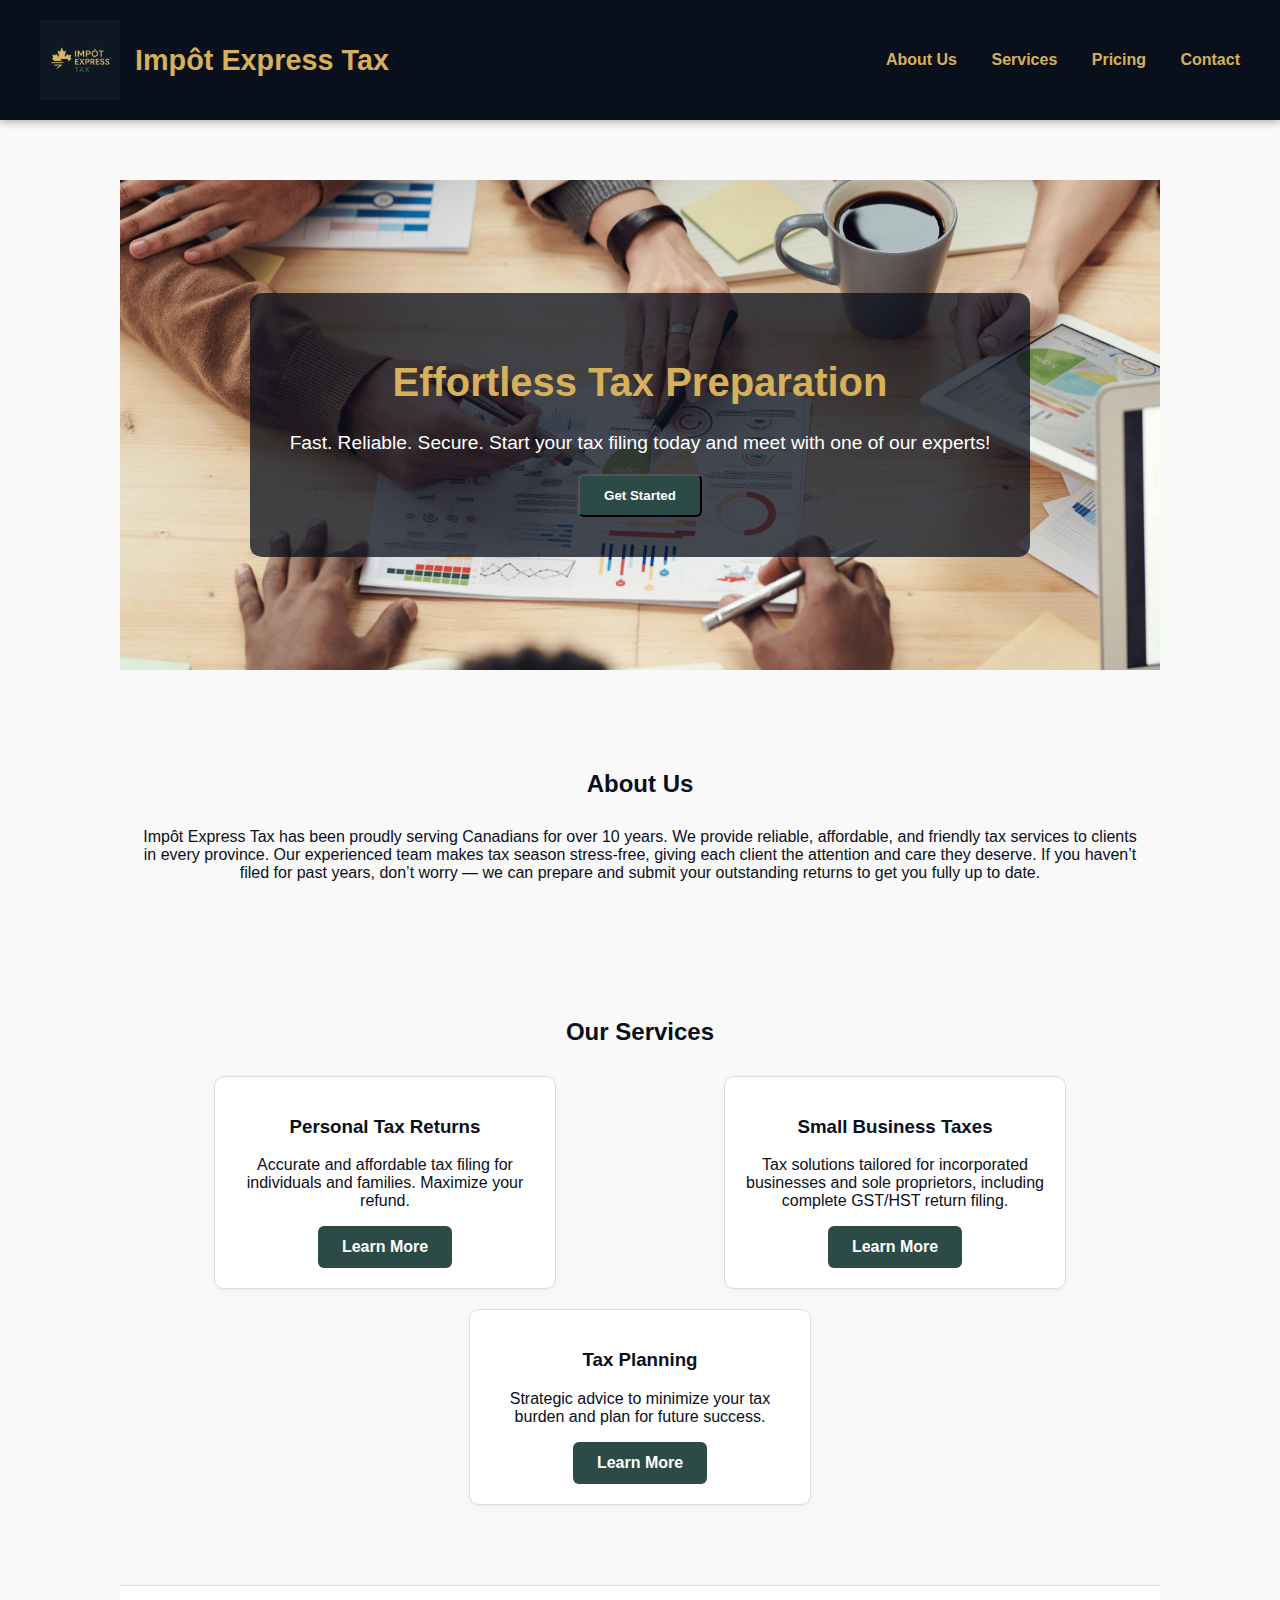
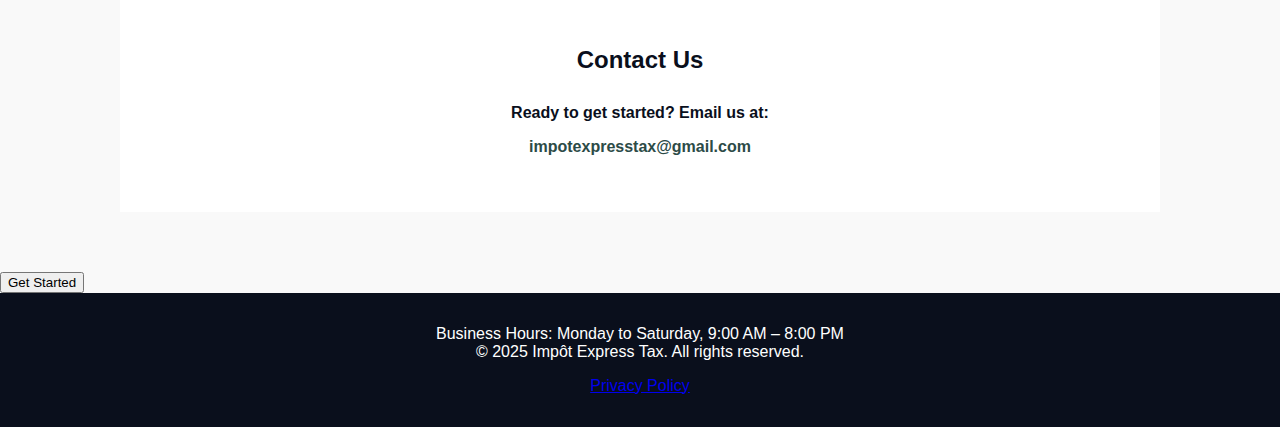
<file: index.html>
<!DOCTYPE html>
<html lang="en">
<head>
  <meta charset="UTF-8" />
  <meta name="viewport" content="width=device-width, initial-scale=1.0" />
  <title>Impots Gatineau - Impôt Express Tax</title>
  <meta name="description" content="Impôt Express Tax has been proudly serving Canadians for over 10 years. We are committed to delivering reliable, affordable, and friendly tax services to clients across Canada. Our experienced team takes pride in making tax season stress-free, ensuring every client receives the attention and care they deserve.">
  <link rel="icon" type="image/png" href="images/favicon.png" />
  <script async src="https://pagead2.googlesyndication.com/pagead/js/adsbygoogle.js?client=ca-pub-9794851000239292"
     crossorigin="anonymous"></script>
  <link rel="stylesheet" href="style.css" />
  <script type="application/ld+json">
{
  "@context": "https://schema.org",
  "@type": "LocalBusiness",
  "name": "Impôt Express Tax",
  "image": "https://YOUR_DOMAIN.com/images/logo.png",
  "url": "https://impotexpresstax.com",
  "email": "mailto:impotexpresstax@gmail.com",
  "addressCountry": "CA"
}
</script>
</head>
<body>
  <header>
    <div class="nav-container">
      <div class="branding">
        <img src="images/logo.png" alt="Impôt Express Tax Logo" class="logo" />
        <a href="index.html" class="business-name">Impôt Express Tax</a>
      </div>
      <nav>
        <a href="#about">About Us</a>
        <a href="#services">Services</a>
        <a href="pricing.html">Pricing</a>
        <a href="#contact">Contact</a>
      </nav>
    </div>
  </header>

  <section id="hero">
    <div class="hero-overlay">
      <h1>Effortless Tax Preparation</h1>
      <p>Fast. Reliable. Secure. Start your tax filing today and meet with one of our experts!</p>
      <!-- Hero Get Started Button -->
      <button id="getStartedBtnHero" class="button">Get Started</button>
    </div>
  </section>

  <section id="about">
    <h2>About Us</h2>
    <p>Impôt Express Tax has been proudly serving Canadians for over 10 years. We provide reliable, affordable, and friendly tax services to clients in every province. Our experienced team makes tax season stress-free, giving each client the attention and care they deserve. If you haven’t filed for past years, don’t worry — we can prepare and submit your outstanding returns to get you fully up to date.</p>
  </section>

  <section id="services">
    <h2>Our Services</h2>
    <div class="service-list">
      <div class="service-item">
        <h3>Personal Tax Returns</h3>
        <p>Accurate and affordable tax filing for individuals and families. Maximize your refund.</p>
        <a class="learn-button" href="personal-tax.html">Learn More</a>
      </div>
      <div class="service-item">
        <h3>Small Business Taxes</h3>
        <p>Tax solutions tailored for incorporated businesses and sole proprietors, including complete GST/HST return filing.</p>
        <a class="learn-button" href="business-tax.html">Learn More</a>
      </div>
      <div class="service-item">
        <h3>Tax Planning</h3>
        <p>Strategic advice to minimize your tax burden and plan for future success.</p>
        <a class="learn-button" href="tax-planning.html">Learn More</a>
      </div>
    </div>
  </section>

  <section id="contact">
    <h2>Contact Us</h2>
    <p><strong>Ready to get started? Email us at:</strong></p>
    <p><a href="mailto:impotexpresstax@gmail.com">impotexpresstax@gmail.com</a></p>
  </section>

<!-- Floating Get Started Button -->
<button id="getStartedBtn" class="floating-btn">Get Started</button>

<!-- Popup Form -->
<div id="popupForm" class="popup-overlay">
  <div class="popup-content">
    <span class="close-btn" id="closePopup">&times;</span>
    <h2>Get Started</h2>
    <p>Fill out your details and we’ll get back to you shortly.</p>
    <form action="https://getform.io/f/azygyyqb" method="POST">
      <input type="text" name="name" placeholder="Your Name" required>
      <input type="email" name="email" placeholder="Your Email" required>
      <textarea name="message" placeholder="What type of service are you looking for? (Business, Personal, or Tax Planning)" rows="4" required></textarea>
      <button type="submit">Submit</button>
    </form>
  </div>
</div>

<script>
  const popupForm = document.getElementById('popupForm');
  const closePopup = document.getElementById('closePopup');

  // Buttons: floating and hero
  const getStartedBtns = [
    document.getElementById('getStartedBtn'),      // floating
    document.getElementById('getStartedBtnHero')  // hero
  ];

  // Hide popup initially
  popupForm.style.display = 'none';

  // Show popup when any Get Started button is clicked
  getStartedBtns.forEach(btn => {
    if (btn) {
      btn.addEventListener('click', () => {
        popupForm.style.display = 'flex';
      });
    }
  });

  // Close popup when clicking close button
  closePopup.addEventListener('click', () => {
    popupForm.style.display = 'none';
  });

  // Close popup when clicking outside the content
  window.addEventListener('click', (e) => {
    if (e.target === popupForm) {
      popupForm.style.display = 'none';
    }
  });
</script>
  
<footer>
  <p>Business Hours: Monday to Saturday, 9:00 AM – 8:00 PM<br>
  &copy; 2025 Impôt Express Tax. All rights reserved.</p>
  <p><a href="privacy.html">Privacy Policy</a></p>
</footer>
</body>
</html>
</file>
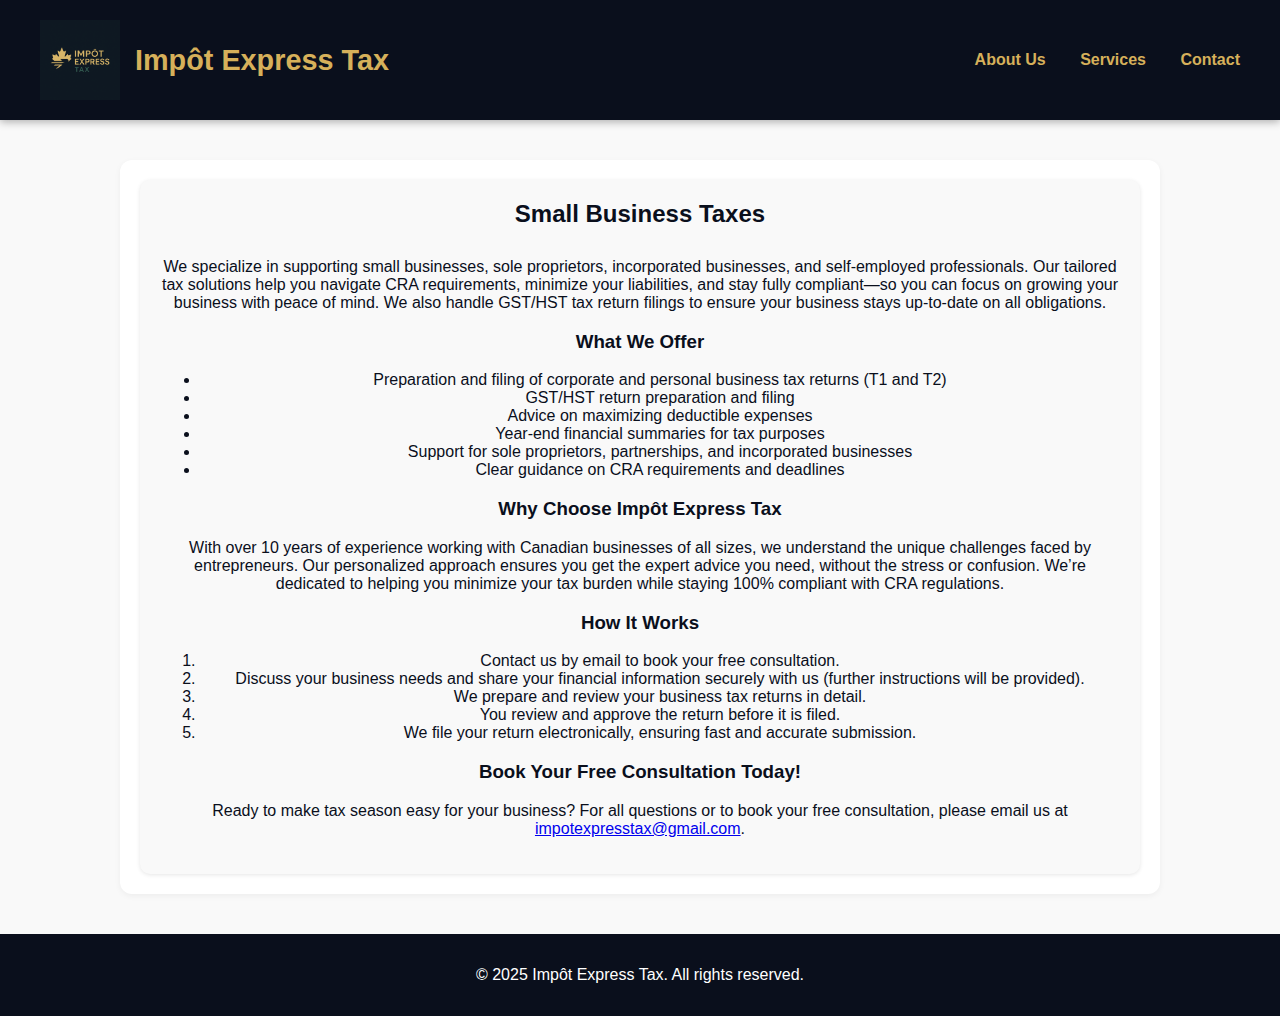
<file: business-tax.html>
<!DOCTYPE html>
<html lang="en">
<head>
  <meta charset="UTF-8" />
  <meta name="viewport" content="width=device-width, initial-scale=1.0" />
  <title>Small Business Taxes - Impôt Express Tax</title>
  <link rel="icon" type="image/png" href="images/favicon.png" />
  <script async src="https://pagead2.googlesyndication.com/pagead/js/adsbygoogle.js?client=ca-pub-9794851000239292"
     crossorigin="anonymous"></script>
  <link rel="stylesheet" href="style.css" />
</head>
<body>
  <header>
    <div class="nav-container">
      <div class="branding">
        <img src="images/logo.png" alt="Impôt Express Tax Logo" class="logo" />
        <a href="index.html" class="business-name">Impôt Express Tax</a>
      </div>
      <nav>
        <a href="index.html#about">About Us</a>
        <a href="index.html#services">Services</a>
        <a href="index.html#contact">Contact</a>
      </nav>
    </div>
  </header>

  <section class="subpage-content">
    <div class="subpage-text">
      <h2>Small Business Taxes</h2>
      <p>We specialize in supporting small businesses, sole proprietors, incorporated businesses, and self-employed professionals. Our tailored tax solutions help you navigate CRA requirements, minimize your liabilities, and stay fully compliant—so you can focus on growing your business with peace of mind. We also handle GST/HST tax return filings to ensure your business stays up-to-date on all obligations.</p>

  <h3>What We Offer</h3>
  <ul>
    <li>Preparation and filing of corporate and personal business tax returns (T1 and T2)</li>
    <li>GST/HST return preparation and filing</li>
    <li>Advice on maximizing deductible expenses</li>
    <li>Year-end financial summaries for tax purposes</li>
    <li>Support for sole proprietors, partnerships, and incorporated businesses</li>
    <li>Clear guidance on CRA requirements and deadlines</li>
  </ul>

  <h3>Why Choose Impôt Express Tax</h3>
  <p>With over 10 years of experience working with Canadian businesses of all sizes, we understand the unique challenges faced by entrepreneurs. Our personalized approach ensures you get the expert advice you need, without the stress or confusion. We’re dedicated to helping you minimize your tax burden while staying 100% compliant with CRA regulations.</p>

  <h3>How It Works</h3>
  <ol>
    <li>Contact us by email to book your free consultation.</li>
    <li>Discuss your business needs and share your financial information securely with us (further instructions will be provided).</li>
    <li>We prepare and review your business tax returns in detail.</li>
    <li>You review and approve the return before it is filed.</li>
    <li>We file your return electronically, ensuring fast and accurate submission.</li>
  </ol>

  <h3>Book Your Free Consultation Today!</h3>
  <p>Ready to make tax season easy for your business? For all questions or to book your free consultation, please email us at <a href="mailto:impotexpresstax@gmail.com">impotexpresstax@gmail.com</a>.</p>
    </div>  
  </section>

  <footer>
    <p>&copy; 2025 Impôt Express Tax. All rights reserved.</p>
  </footer>
</body>
</html>
</file>
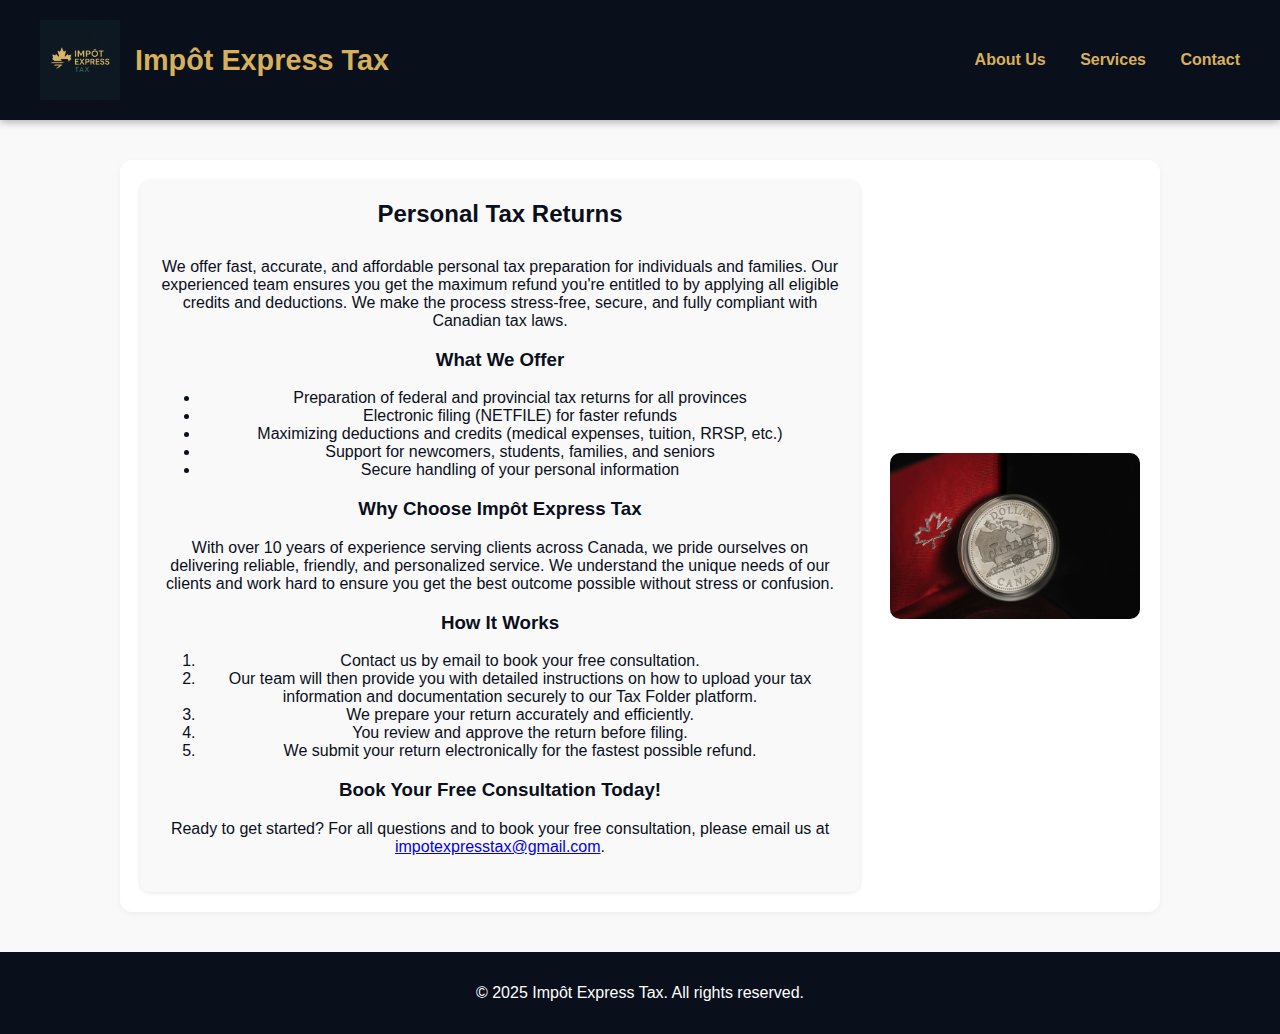
<file: personal-tax.html>
<!DOCTYPE html>
<html lang="en">
<head>
  <meta charset="UTF-8" />
  <meta name="viewport" content="width=device-width, initial-scale=1.0" />
  <title>Personal Tax Returns - Impôt Express Tax</title>
  <link rel="icon" type="image/png" href="images/favicon.png" />
  <script async src="https://pagead2.googlesyndication.com/pagead/js/adsbygoogle.js?client=ca-pub-9794851000239292"
     crossorigin="anonymous"></script>
  <link rel="stylesheet" href="style.css" />
</head>
<body>
  <header>
    <div class="nav-container">
      <div class="branding">
        <img src="images/logo.png" alt="Impôt Express Tax Logo" class="logo" />
        <a href="index.html" class="business-name">Impôt Express Tax</a>
      </div>
      <nav>
        <a href="index.html#about">About Us</a>
        <a href="index.html#services">Services</a>
        <a href="index.html#contact">Contact</a>
      </nav>
    </div>
  </header>

  <section class="subpage-content">
    <div class="subpage-text">
      <h2>Personal Tax Returns</h2>
      <p>We offer fast, accurate, and affordable personal tax preparation for individuals and families. Our experienced team ensures you get the maximum refund you're entitled to by applying all eligible credits and deductions. We make the process stress-free, secure, and fully compliant with Canadian tax laws.</p>

  <h3>What We Offer</h3>
  <ul>
    <li>Preparation of federal and provincial tax returns for all provinces</li>
    <li>Electronic filing (NETFILE) for faster refunds</li>
    <li>Maximizing deductions and credits (medical expenses, tuition, RRSP, etc.)</li>
    <li>Support for newcomers, students, families, and seniors</li>
    <li>Secure handling of your personal information</li>
  </ul>

  <h3>Why Choose Impôt Express Tax</h3>
  <p>With over 10 years of experience serving clients across Canada, we pride ourselves on delivering reliable, friendly, and personalized service. We understand the unique needs of our clients and work hard to ensure you get the best outcome possible without stress or confusion.</p>

  <h3>How It Works</h3>
  <ol>
    <li>Contact us by email to book your free consultation.</li>
    <li>Our team will then provide you with detailed instructions on how to upload your tax information and documentation securely to our Tax Folder platform.</li>
    <li>We prepare your return accurately and efficiently.</li>
    <li>You review and approve the return before filing.</li>
    <li>We submit your return electronically for the fastest possible refund.</li>
  </ol>

  <h3>Book Your Free Consultation Today!</h3>
  <p>Ready to get started? For all questions and to book your free consultation, please email us at <a href="mailto:impotexpresstax@gmail.com">impotexpresstax@gmail.com</a>.</p>
    </div>
    <img src="images/personal-tax.jpg" alt="Personal Tax Service">
  </section>

  <footer>
    <p>&copy; 2025 Impôt Express Tax. All rights reserved.</p>
  </footer>
</body>
</html>
</file>
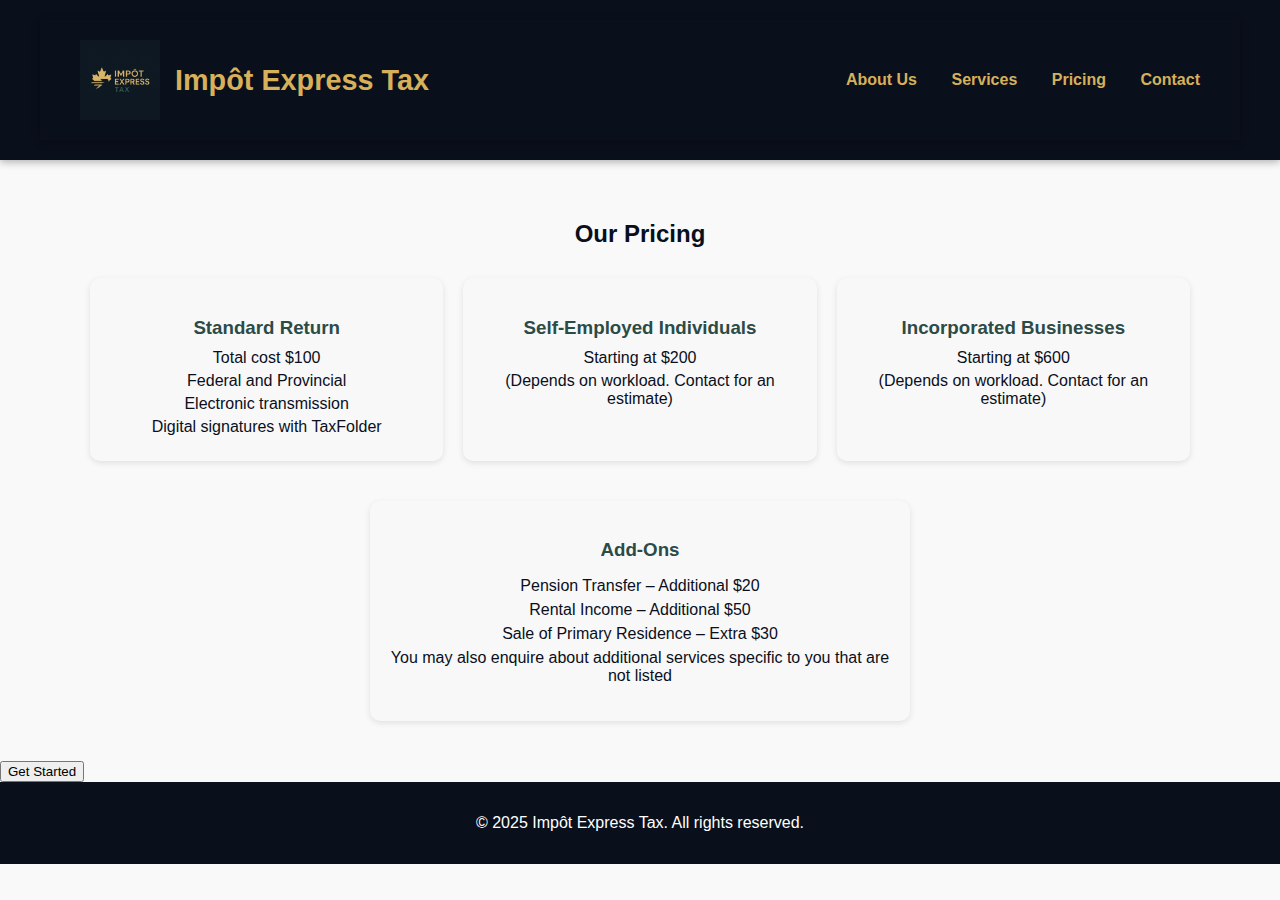
<file: pricing.html>
<!DOCTYPE html>
<html lang="en">
<head>
  <meta charset="UTF-8" />
  <meta name="viewport" content="width=device-width, initial-scale=1.0" />
  <title>Pricing – Impôt Express Tax</title>
  <link rel="stylesheet" href="style.css" />
  <style>
    main {
      max-width: 1100px;
      margin: auto;
      padding: 40px 20px;
    }

    .pricing-columns {
      display: flex;
      gap: 20px;
      justify-content: space-between;
      flex-wrap: wrap;
    }

    .pricing-card {
      flex: 1;
      min-width: 280px;
      background-color: #f8f8f8;
      border-radius: 10px;
      padding: 20px;
      text-align: center;
      box-shadow: 0 2px 6px rgba(0,0,0,0.1);
    }

    .pricing-card h3 {
      color: #2C4B47; /* TAX green */
      margin-bottom: 10px;
    }

    .pricing-card p {
      margin: 5px 0;
      font-size: 1rem;
    }

    .addons {
      margin-top: 40px;
      text-align: center;
      background-color: #f8f8f8;
      border-radius: 10px;
      padding: 20px;
      box-shadow: 0 2px 6px rgba(0,0,0,0.1);
      max-width: 500px;
      margin-left: auto;
      margin-right: auto;
    }

    .addons h3 {
      color: #2C4B47;
      margin-bottom: 15px;
    }

    .addons ul {
      list-style: none;
      padding: 0;
    }

    .addons li {
      margin: 6px 0;
    }
  </style>
</head>
<body>

  <!-- HEADER (same as main site) -->
  <header>
   <!DOCTYPE html>
<html lang="en">
<head>
  <meta charset="UTF-8" />
  <meta name="viewport" content="width=device-width, initial-scale=1.0" />
  <title>Tax Planning - Impôt Express Tax</title>
  <link rel="icon" type="image/png" href="images/favicon.png" />
  <script async src="https://pagead2.googlesyndication.com/pagead/js/adsbygoogle.js?client=ca-pub-9794851000239292"
     crossorigin="anonymous"></script>
  <link rel="stylesheet" href="style.css" />
</head>
<body>
  <header>
    <div class="nav-container">
      <div class="branding">
        <img src="images/logo.png" alt="Impôt Express Tax Logo" class="logo" />
        <a href="index.html" class="business-name">Impôt Express Tax</a>
      </div>
      <nav>
        <a href="index.html#about">About Us</a>
        <a href="index.html#services">Services</a>
        <a href="pricing.html">Pricing</a>
        <a href="index.html#contact">Contact</a>
      </nav>
    </div>
  </header>
  </header>

  <main>
    <h2 style="text-align:center; margin-bottom: 30px;">Our Pricing</h2>

    <div class="pricing-columns">
      <div class="pricing-card">
        <h3>Standard Return</h3>
        <p>Total cost $100</p>
        <p>Federal and Provincial</p>
        <p>Electronic transmission</p>
        <p>Digital signatures with TaxFolder</p>
      </div>

      <div class="pricing-card">
        <h3>Self-Employed Individuals</h3>
        <p>Starting at $200</p>
        <p>(Depends on workload. Contact for an estimate)</p>
      </div>

      <div class="pricing-card">
        <h3>Incorporated Businesses</h3>
        <p>Starting at $600</p>
        <p>(Depends on workload. Contact for an estimate)</p>
      </div>
    </div>

    <div class="addons">
      <h3>Add-Ons</h3>
      <ul>
        <li>Pension Transfer – Additional $20</li>
        <li>Rental Income – Additional $50</li>
        <li>Sale of Primary Residence – Extra $30</li>
        <li>You may also enquire about additional services specific to you that are not listed</li>
      </ul>
    </div>
  </main>

  <!-- Get Started Button -->
<button id="getStartedBtn" class="floating-btn">Get Started</button>

<!-- Popup Form -->
<div id="popupForm" class="popup-overlay">
  <div class="popup-content">
    <span class="close-btn" id="closePopup">&times;</span>
    <h2>Get Started</h2>
    <p>Fill out your details and we’ll get back to you shortly.</p>
    <form action="https://getform.io/f/azygyyqb" method="POST">
      <input type="text" name="name" placeholder="Your Name" required>
      <input type="email" name="email" placeholder="Your Email" required>
      <textarea name="message" placeholder="Your Message" rows="4" required></textarea>
      <button type="submit">Submit</button>
    </form>
  </div>
</div>

<script>
  const getStartedBtn = document.getElementById('getStartedBtn');
  const popupForm = document.getElementById('popupForm');
  const closePopup = document.getElementById('closePopup');

  // Ensure popup is hidden initially
  popupForm.style.display = 'none';

  // Show popup when button clicked
  getStartedBtn.addEventListener('click', () => {
    popupForm.style.display = 'flex';
  });

  // Close popup when clicking close button
  closePopup.addEventListener('click', () => {
    popupForm.style.display = 'none';
  });

  // Close popup when clicking outside the content
  window.addEventListener('click', (e) => {
    if (e.target === popupForm) {
      popupForm.style.display = 'none';
    }
  });
</script>


  <!-- FOOTER (same as main site) -->
  <footer>
    <p>&copy; 2025 Impôt Express Tax. All rights reserved.</p>
  </footer>

</body>
</html>
</file>
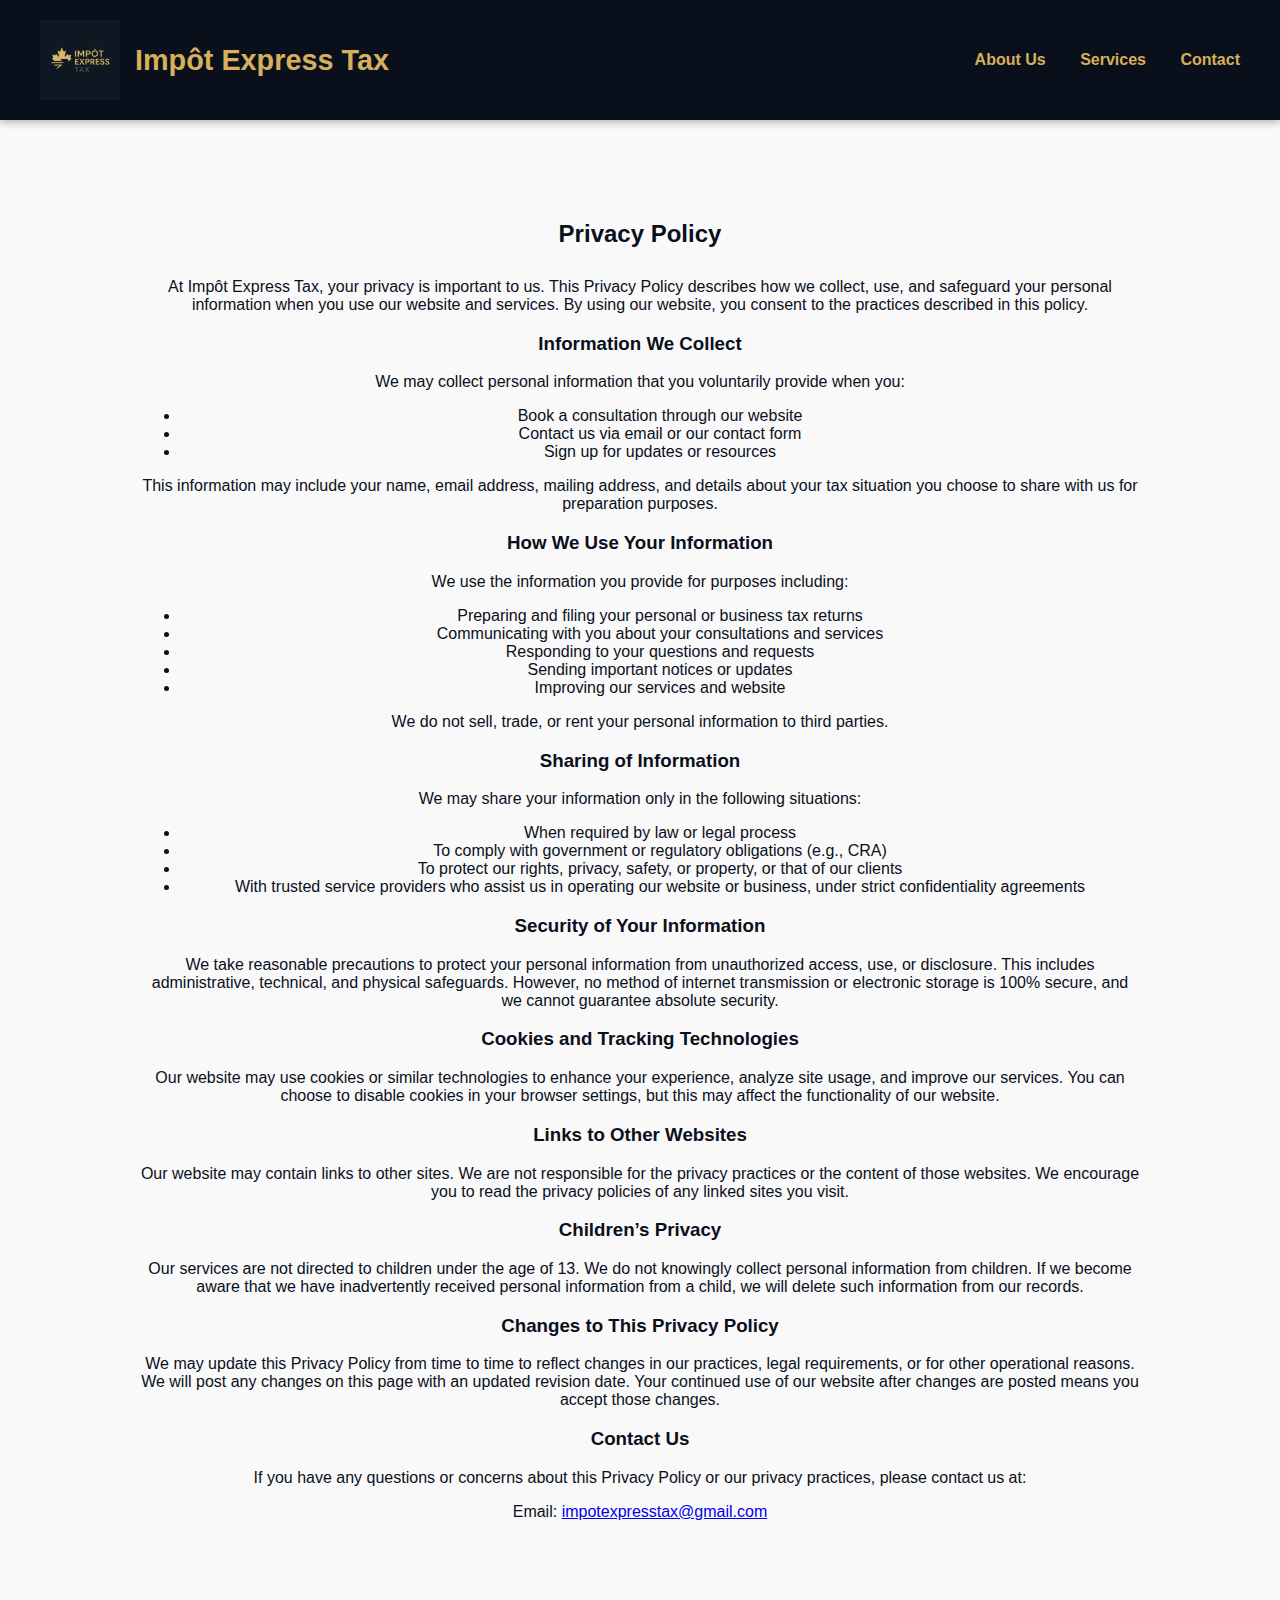
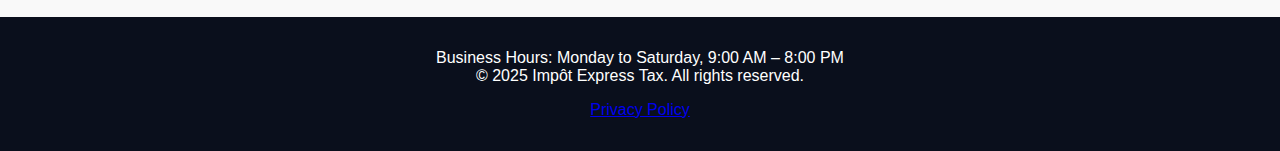
<file: privacy.html>
<!DOCTYPE html>
<html lang="en">
<head>
  <meta charset="UTF-8" />
  <meta name="viewport" content="width=device-width, initial-scale=1.0" />
  <title>Privacy Policy – Impôt Express Tax</title>
  <meta name="description" content="Read the Impôt Express Tax Privacy Policy to understand how we handle your personal information with care and security.">
  <link rel="icon" type="image/png" href="images/favicon.png" />
  <link rel="stylesheet" href="style.css" />
</head>
<body>
  <header>
    <div class="nav-container">
      <div class="branding">
        <img src="images/logo.png" alt="Impôt Express Tax Logo" class="logo" />
        <a href="index.html" class="business-name">Impôt Express Tax</a>
      </div>
      <nav>
        <a href="index.html#about">About Us</a>
        <a href="index.html#services">Services</a>
        <a href="index.html#contact">Contact</a>
      </nav>
    </div>
  </header>

  <main>
    <section>
      <h2>Privacy Policy</h2>
      <p>At Impôt Express Tax, your privacy is important to us. This Privacy Policy describes how we collect, use, and safeguard your personal information when you use our website and services. By using our website, you consent to the practices described in this policy.</p>

      <h3>Information We Collect</h3>
      <p>We may collect personal information that you voluntarily provide when you:</p>
      <ul>
        <li>Book a consultation through our website</li>
        <li>Contact us via email or our contact form</li>
        <li>Sign up for updates or resources</li>
      </ul>
      <p>This information may include your name, email address, mailing address, and details about your tax situation you choose to share with us for preparation purposes.</p>

      <h3>How We Use Your Information</h3>
      <p>We use the information you provide for purposes including:</p>
      <ul>
        <li>Preparing and filing your personal or business tax returns</li>
        <li>Communicating with you about your consultations and services</li>
        <li>Responding to your questions and requests</li>
        <li>Sending important notices or updates</li>
        <li>Improving our services and website</li>
      </ul>
      <p>We do not sell, trade, or rent your personal information to third parties.</p>

      <h3>Sharing of Information</h3>
      <p>We may share your information only in the following situations:</p>
      <ul>
        <li>When required by law or legal process</li>
        <li>To comply with government or regulatory obligations (e.g., CRA)</li>
        <li>To protect our rights, privacy, safety, or property, or that of our clients</li>
        <li>With trusted service providers who assist us in operating our website or business, under strict confidentiality agreements</li>
      </ul>

      <h3>Security of Your Information</h3>
      <p>We take reasonable precautions to protect your personal information from unauthorized access, use, or disclosure. This includes administrative, technical, and physical safeguards. However, no method of internet transmission or electronic storage is 100% secure, and we cannot guarantee absolute security.</p>

      <h3>Cookies and Tracking Technologies</h3>
      <p>Our website may use cookies or similar technologies to enhance your experience, analyze site usage, and improve our services. You can choose to disable cookies in your browser settings, but this may affect the functionality of our website.</p>

      <h3>Links to Other Websites</h3>
      <p>Our website may contain links to other sites. We are not responsible for the privacy practices or the content of those websites. We encourage you to read the privacy policies of any linked sites you visit.</p>

      <h3>Children’s Privacy</h3>
      <p>Our services are not directed to children under the age of 13. We do not knowingly collect personal information from children. If we become aware that we have inadvertently received personal information from a child, we will delete such information from our records.</p>

      <h3>Changes to This Privacy Policy</h3>
      <p>We may update this Privacy Policy from time to time to reflect changes in our practices, legal requirements, or for other operational reasons. We will post any changes on this page with an updated revision date. Your continued use of our website after changes are posted means you accept those changes.</p>

      <h3>Contact Us</h3>
      <p>If you have any questions or concerns about this Privacy Policy or our privacy practices, please contact us at:</p>
      <p>Email: <a href="mailto:impotexpresstax@gmail.com">impotexpresstax@gmail.com</a></p>
    </section>
  </main>

  <footer>
    <p>Business Hours: Monday to Saturday, 9:00 AM – 8:00 PM<br>
    &copy; 2025 Impôt Express Tax. All rights reserved.</p>
    <p><a href="privacy.html">Privacy Policy</a></p>
  </footer>
</body>
</html>
</file>
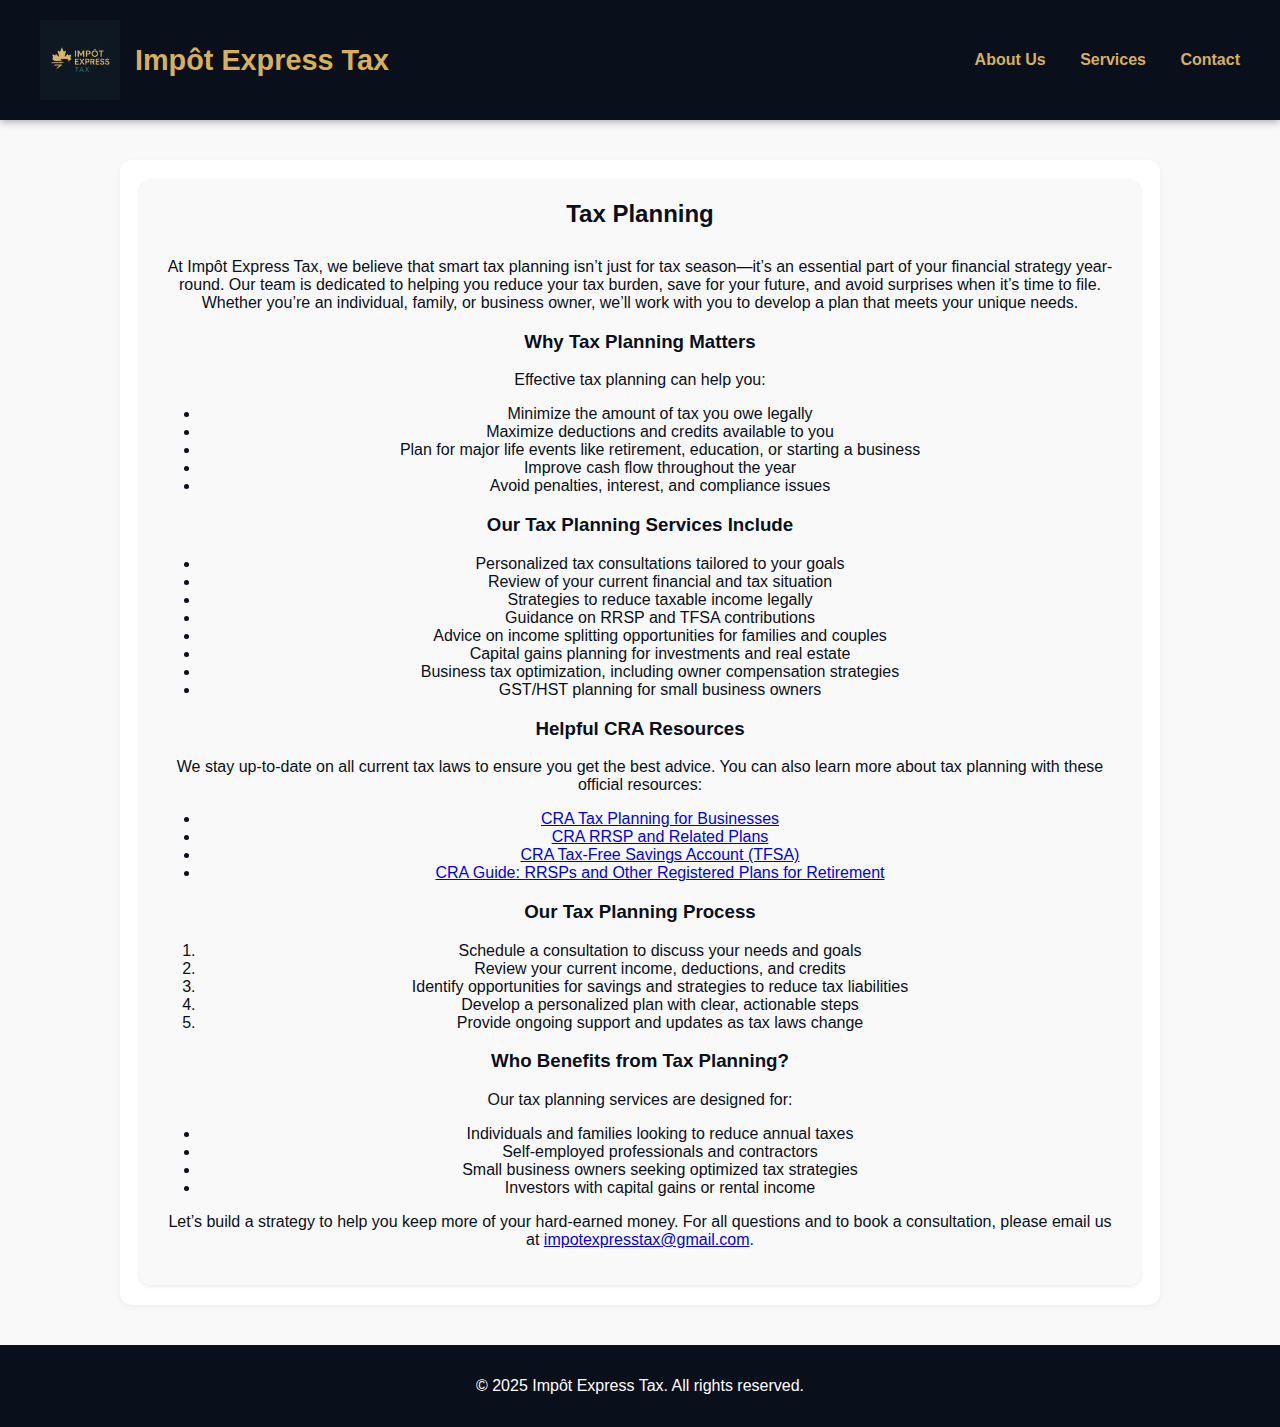
<file: tax-planning.html>
<!DOCTYPE html>
<html lang="en">
<head>
  <meta charset="UTF-8" />
  <meta name="viewport" content="width=device-width, initial-scale=1.0" />
  <title>Tax Planning - Impôt Express Tax</title>
  <link rel="icon" type="image/png" href="images/favicon.png" />
  <script async src="https://pagead2.googlesyndication.com/pagead/js/adsbygoogle.js?client=ca-pub-9794851000239292"
     crossorigin="anonymous"></script>
  <link rel="stylesheet" href="style.css" />
</head>
<body>
  <header>
    <div class="nav-container">
      <div class="branding">
        <img src="images/logo.png" alt="Impôt Express Tax Logo" class="logo" />
        <a href="index.html" class="business-name">Impôt Express Tax</a>
      </div>
      <nav>
        <a href="index.html#about">About Us</a>
        <a href="index.html#services">Services</a>
        <a href="index.html#contact">Contact</a>
      </nav>
    </div>
  </header>

  <section class="subpage-content">
    <div class="subpage-text">
      <h2>Tax Planning</h2>
      <p>At Impôt Express Tax, we believe that smart tax planning isn’t just for tax season—it’s an essential part of your financial strategy year-round. Our team is dedicated to helping you reduce your tax burden, save for your future, and avoid surprises when it’s time to file. Whether you’re an individual, family, or business owner, we’ll work with you to develop a plan that meets your unique needs.</p>

  <h3>Why Tax Planning Matters</h3>
  <p>Effective tax planning can help you:</p>
  <ul>
    <li>Minimize the amount of tax you owe legally</li>
    <li>Maximize deductions and credits available to you</li>
    <li>Plan for major life events like retirement, education, or starting a business</li>
    <li>Improve cash flow throughout the year</li>
    <li>Avoid penalties, interest, and compliance issues</li>
  </ul>

  <h3>Our Tax Planning Services Include</h3>
  <ul>
    <li>Personalized tax consultations tailored to your goals</li>
    <li>Review of your current financial and tax situation</li>
    <li>Strategies to reduce taxable income legally</li>
    <li>Guidance on RRSP and TFSA contributions</li>
    <li>Advice on income splitting opportunities for families and couples</li>
    <li>Capital gains planning for investments and real estate</li>
    <li>Business tax optimization, including owner compensation strategies</li>
    <li>GST/HST planning for small business owners</li>
  </ul>

  <h3>Helpful CRA Resources</h3>
  <p>We stay up-to-date on all current tax laws to ensure you get the best advice. You can also learn more about tax planning with these official resources:</p>
  <ul>
    <li><a href="https://www.canada.ca/en/revenue-agency/services/tax/businesses/topics/tax-planning.html" target="_blank">CRA Tax Planning for Businesses</a></li>
    <li><a href="https://www.canada.ca/en/revenue-agency/services/tax/individuals/topics/rrsps-related-plans.html" target="_blank">CRA RRSP and Related Plans</a></li>
    <li><a href="https://www.canada.ca/en/revenue-agency/services/tax/individuals/topics/tax-free-savings-account.html" target="_blank">CRA Tax-Free Savings Account (TFSA)</a></li>
    <li><a href="https://www.canada.ca/en/revenue-agency/services/forms-publications/publications/t4040.html" target="_blank">CRA Guide: RRSPs and Other Registered Plans for Retirement</a></li>
  </ul>

  <h3>Our Tax Planning Process</h3>
  <ol>
    <li>Schedule a consultation to discuss your needs and goals</li>
    <li>Review your current income, deductions, and credits</li>
    <li>Identify opportunities for savings and strategies to reduce tax liabilities</li>
    <li>Develop a personalized plan with clear, actionable steps</li>
    <li>Provide ongoing support and updates as tax laws change</li>
  </ol>

  <h3>Who Benefits from Tax Planning?</h3>
  <p>Our tax planning services are designed for:</p>
  <ul>
    <li>Individuals and families looking to reduce annual taxes</li>
    <li>Self-employed professionals and contractors</li>
    <li>Small business owners seeking optimized tax strategies</li>
    <li>Investors with capital gains or rental income</li>
  </ul>

  <p>Let’s build a strategy to help you keep more of your hard-earned money. For all questions and to book a consultation, please email us at <a href="mailto:impotexpresstax@gmail.com">impotexpresstax@gmail.com</a>.</p>
</section>
    </div>
  </section>

  <footer>
    <p>&copy; 2025 Impôt Express Tax. All rights reserved.</p>
  </footer>
</body>
</html>
</file>
<file: style.css>
:root {
  --navy: #0A0F1C;
  --gold: #D6B05A;
  --green: #2C4B47;
  --light-bg: #f9f9f9;
}

body {
  margin: 0;
  font-family: 'Segoe UI', sans-serif;
  background-color: var(--light-bg);
  color: var(--navy);
}

header {
  background-color: var(--navy);
  padding: 20px 40px;
  box-shadow: 0 2px 8px rgba(0,0,0,0.3);
}

.nav-container {
  display: flex;
  justify-content: space-between;
  align-items: center;
}

.branding {
  display: flex;
  align-items: center;
}

.logo {
  height: 80px;
  margin-right: 15px;
}

.business-name {
  font-size: 1.8em;
  font-weight: bold;
  color: var(--gold);
  text-decoration: none;
  }

nav a {
  color: var(--gold);
  text-decoration: none;
  margin-left: 30px;
  font-weight: bold;
  transition: color 0.3s ease;
}

nav a:hover {
  color: var(--green);
}

#hero {
  background: url('images/hero-banner.jpg') center/cover no-repeat;
  height: 450px;
  position: relative;
  color: white;
  display: flex;
  align-items: center;
  justify-content: center;
}

.hero-overlay {
  background-color: rgba(10, 15, 28, 0.75);
  padding: 40px;
  border-radius: 12px;
  text-align: center;
}

.hero-overlay h1 {
  font-size: 2.5em;
  color: var(--gold);
}

.hero-overlay p {
  font-size: 1.2em;
  margin: 10px 0 20px;
}

.button, .learn-button {
  display: inline-block;
  padding: 12px 24px;
  background-color: var(--green);
  color: white;
  text-decoration: none;
  border-radius: 6px;
  font-weight: bold;
  transition: background-color 0.3s ease;
}

.button:hover, .learn-button:hover {
  background-color: #1b332f;
}

section {
  max-width: 1000px;
  margin: 60px auto;
  padding: 20px;
  text-align: center;
}

section h2 {
  color: var(--navy);
  margin-bottom: 30px;
}

.service-list {
  display: flex;
  flex-wrap: wrap;
  justify-content: space-around;
  gap: 20px;
}

.service-item {
  background-color: white;
  border: 1px solid #ddd;
  padding: 20px;
  border-radius: 10px;
  width: 300px;
  box-shadow: 0 2px 6px rgba(0,0,0,0.05);
}

#contact {
  background-color: white;
  padding: 40px 20px;
  border-top: 1px solid #ddd;
}

#contact a {
  color: var(--green);
  text-decoration: none;
  font-weight: bold;
}

footer {
  background-color: var(--navy);
  color: white;
  text-align: center;
  padding: 16px;
}

/* Subpage layout with text tile on left and image on right */
.subpage-content {
  display: flex;
  align-items: center;
  justify-content: center;
  gap: 30px;
  max-width: 1000px;
  margin: 40px auto;
  padding: 20px;
  background-color: white;
  border-radius: 12px;
  box-shadow: 0 2px 6px rgba(0,0,0,0.05);
}

.subpage-text {
  flex: 1;
  background-color: var(--light-bg);
  padding: 20px;
  border-radius: 10px;
  box-shadow: 0 1px 4px rgba(0,0,0,0.1);
}

.subpage-text h2 {
  margin-top: 0;
}

.subpage-content img {
  flex: 0 0 250px;
  max-width: 250px;
  height: auto;
  border-radius: 10px;
}

@media (max-width: 768px) {
  .subpage-content {
    flex-direction: column;
    text-align: center;
  }

  .subpage-content img {
    max-width: 80%;
  }

  .subpage-text {
    text-align: center;
  }
  
  .privacy-section {
  text-align: left !important;
}
}
</file>
